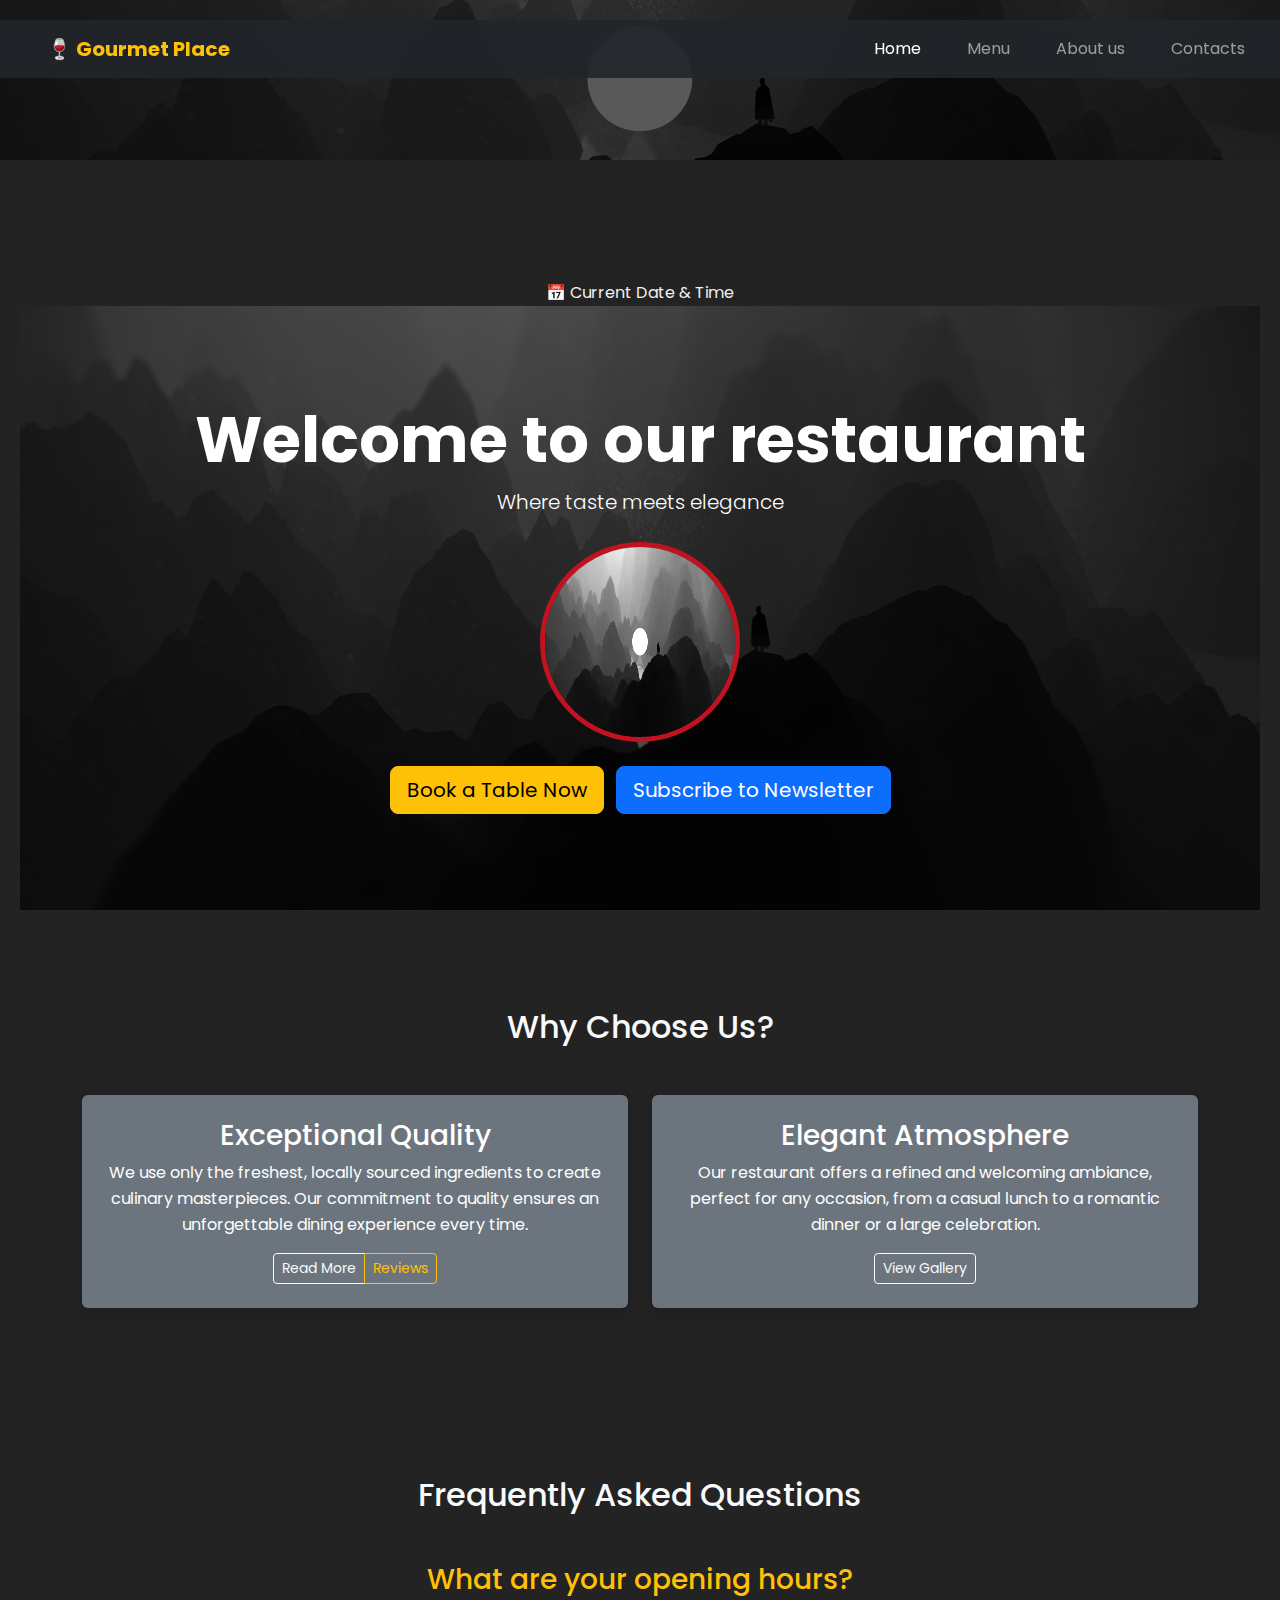
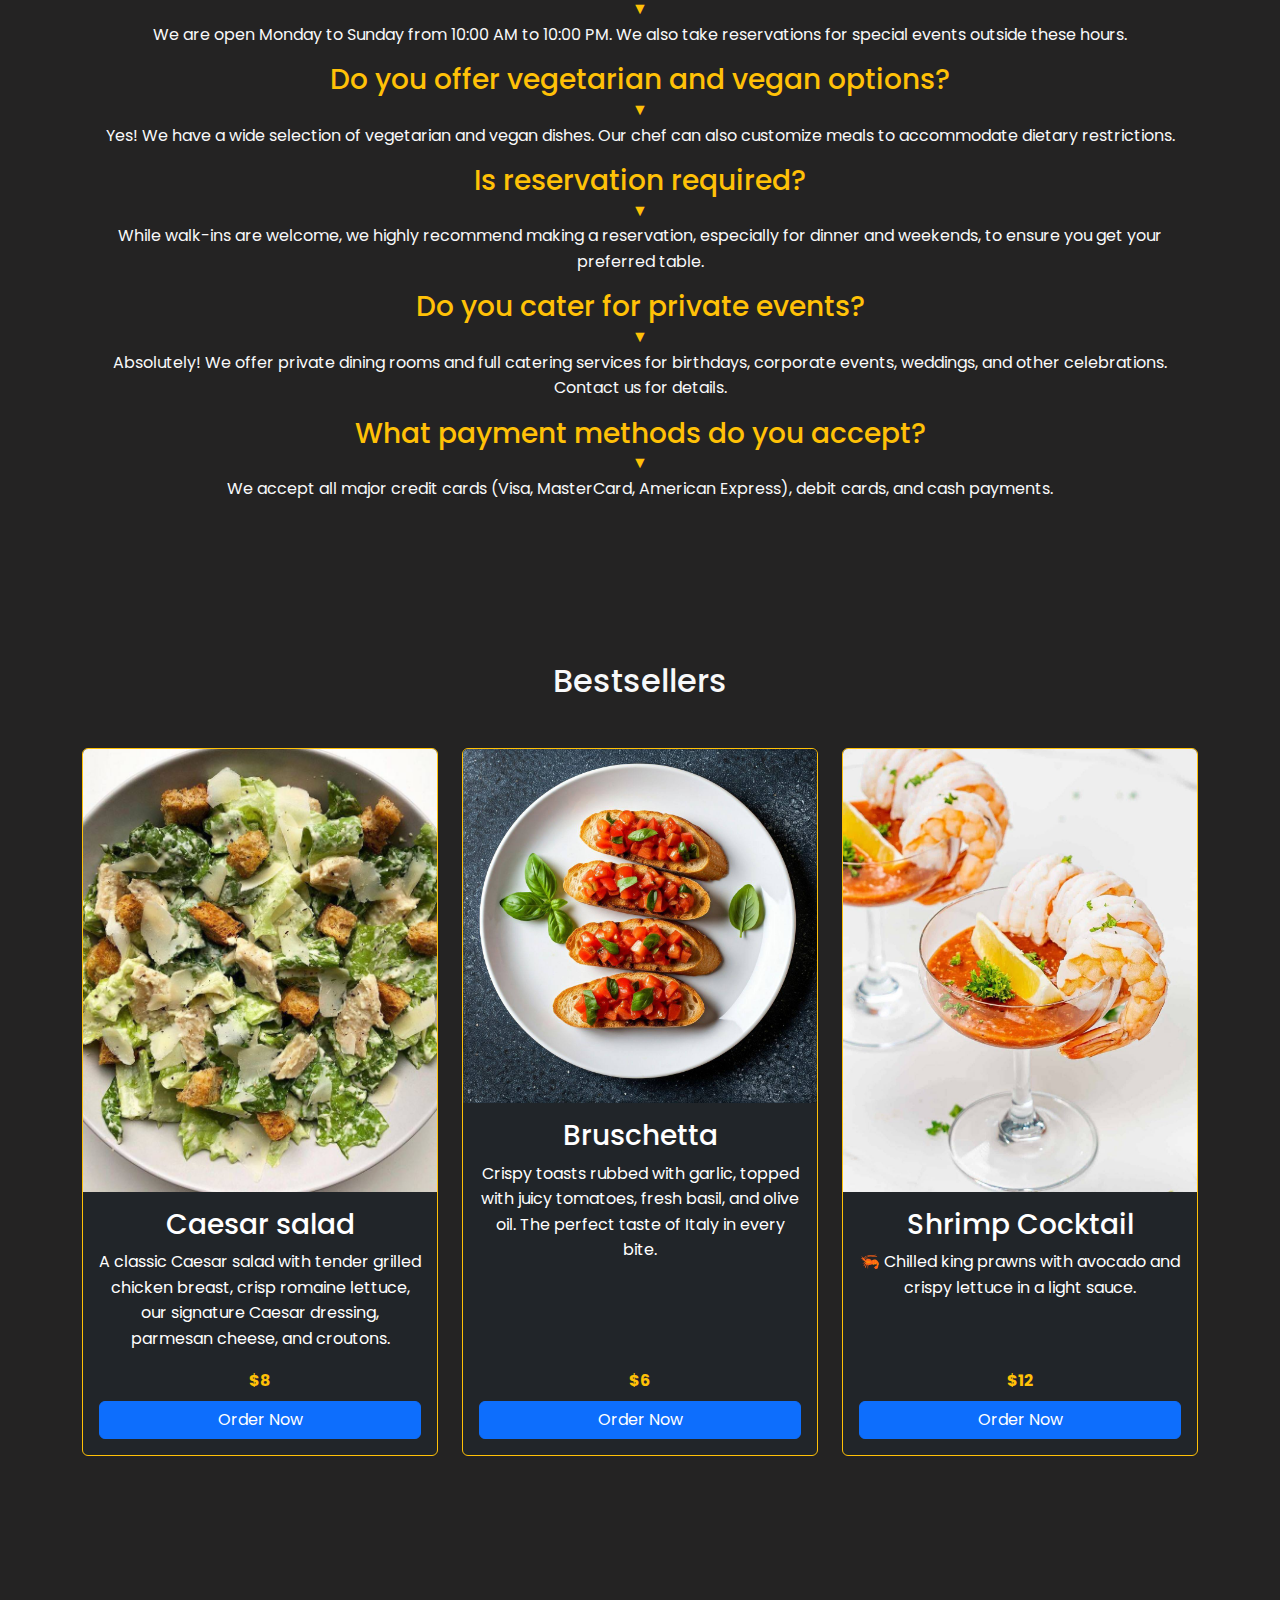
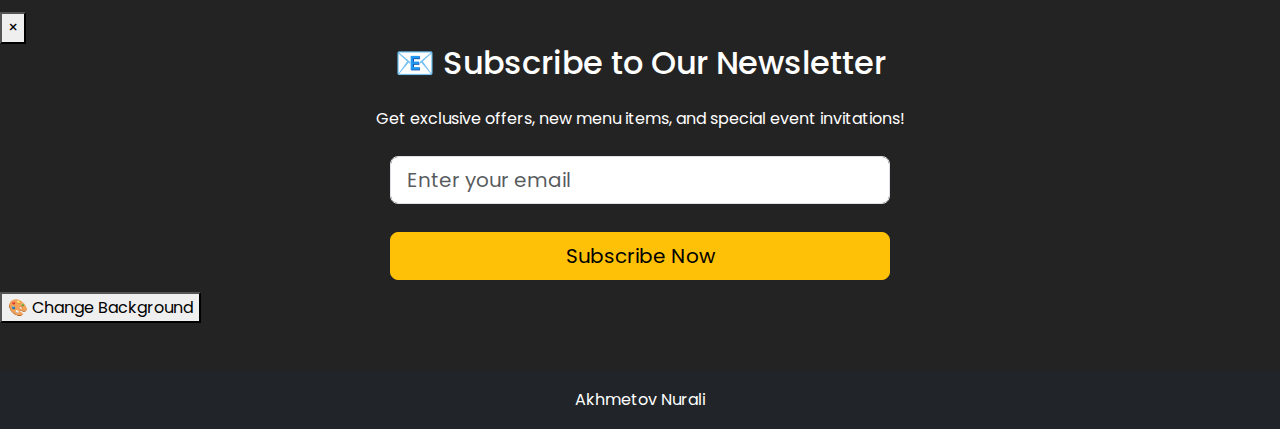
<file: index.html>
<!DOCTYPE html>
<html lang="ru">
<head>
    <meta charset="UTF-8">
    <meta name="viewport" content="width=device-width, initial-scale=1.0">
    <title>Gourmet Place - Главная</title>
    <link href="https://cdn.jsdelivr.net/npm/bootstrap@5.3.3/dist/css/bootstrap.min.css" rel="stylesheet" integrity="sha384-QWTKZyjpPEjISv5WaRU9OFeRpok6YctnYmDr5pNlyT2bRjXh0JMhjY6hW+ALEwIH" crossorigin="anonymous">
    <link rel="stylesheet" href="style.css">
</head>
<body>
    
    <header>
        <nav class="navbar navbar-expand-lg navbar-dark bg-dark fixed-top" aria-label="Main navigation" style="--bs-bg-opacity: .9;">
            <div class="container-fluid">
                <a class="navbar-brand text-warning fw-bold" href="index.html">🍷 Gourmet Place</a>
                <button class="navbar-toggler" type="button" data-bs-toggle="collapse" data-bs-target="#navbarNav" aria-controls="navbarNav" aria-expanded="false" aria-label="Toggle navigation">
                    <span class="navbar-toggler-icon"></span>
                </button>
                <div class="collapse navbar-collapse" id="navbarNav">
                    <ul class="navbar-nav ms-auto">
                        <li class="nav-item">
                            <a class="nav-link active" aria-current="page" href="index.html">Home</a>
                        </li>
                        <li class="nav-item">
                            <a class="nav-link" href="menu.html">Menu</a>
                        </li>
                        <li class="nav-item">
                            <a class="nav-link" href="about.html">About us</a>
                        </li>
                        <li class="nav-item">
                            <a class="nav-link" href="contact.html">Contacts</a>
                        </li>
                    </ul>
                </div>
            </div>
        </nav>
    </header>

    <main class="mt-5 pt-4"> 
        <!-- TASK 5: Current Date and Time Display -->
        <div class="container mt-5">
            <div class="datetime-display">
                <div>📅 Current Date & Time</div>
                <div id="currentDateTime"></div>
            </div>
        </div>

        <section class="intro text-center py-5" style="background: linear-gradient(rgba(0,0,0,0.65), rgba(0,0,0,0.65)), url('images/restaurant.jpg') no-repeat center/cover; color: white;">
            <div class="container my-5">
                <h2 class="display-3 fw-bold">Welcome to our restaurant</h2>
                <p class="lead highlighted-text">Where taste meets elegance</p>
                <img src="images/restaurant.jpg" alt="Интерьер ресторана" class="circle-img my-4">
                
                <a href="contact.html" class="btn btn-warning btn-lg me-2">Book a Table Now</a>
                <button id="subscribeBtn" class="btn btn-primary btn-lg">Subscribe to Newsletter</button>
            </div>
        </section>

        <section class="container my-5 py-5">
            <h2 class="text-center mb-5 text-light">Why Choose Us?</h2>
            <div class="row">
                <div class="col-12 col-lg-6 mb-4">
                    <div class="p-4 rounded shadow bg-secondary text-white">
                        <h3>Exceptional Quality</h3>
                        <p>We use only the freshest, locally sourced ingredients to create culinary masterpieces. Our commitment to quality ensures an unforgettable dining experience every time.</p>
                        <div class="btn-group" role="group" aria-label="Quality actions">
                            <button type="button" class="btn btn-outline-light btn-sm">Read More</button>
                            <button type="button" class="btn btn-outline-warning btn-sm">Reviews</button>
                        </div>
                    </div>
                </div>
                <div class="col-12 col-lg-6 mb-4">
                    <div class="p-4 rounded shadow bg-secondary text-white">
                        <h3>Elegant Atmosphere</h3>
                        <p>Our restaurant offers a refined and welcoming ambiance, perfect for any occasion, from a casual lunch to a romantic dinner or a large celebration.</p>
                        <button class="btn btn-outline-light btn-sm">View Gallery</button>
                    </div>
                </div>
            </div>
        </section>

        <!-- TASK 2: Accordion FAQ Section -->
        <section class="container my-5 py-5">
            <h2 class="text-center mb-5 text-light">Frequently Asked Questions</h2>
            
            <div class="accordion-item-custom">
                <div class="accordion-header-custom">
                    <h3 class="text-warning mb-0">What are your opening hours?</h3>
                    <span class="accordion-icon text-warning">▼</span>
                </div>
                <div class="accordion-content-custom">
                    <p class="text-light">We are open Monday to Sunday from 10:00 AM to 10:00 PM. We also take reservations for special events outside these hours.</p>
                </div>
            </div>

            <div class="accordion-item-custom">
                <div class="accordion-header-custom">
                    <h3 class="text-warning mb-0">Do you offer vegetarian and vegan options?</h3>
                    <span class="accordion-icon text-warning">▼</span>
                </div>
                <div class="accordion-content-custom">
                    <p class="text-light">Yes! We have a wide selection of vegetarian and vegan dishes. Our chef can also customize meals to accommodate dietary restrictions.</p>
                </div>
            </div>

            <div class="accordion-item-custom">
                <div class="accordion-header-custom">
                    <h3 class="text-warning mb-0">Is reservation required?</h3>
                    <span class="accordion-icon text-warning">▼</span>
                </div>
                <div class="accordion-content-custom">
                    <p class="text-light">While walk-ins are welcome, we highly recommend making a reservation, especially for dinner and weekends, to ensure you get your preferred table.</p>
                </div>
            </div>

            <div class="accordion-item-custom">
                <div class="accordion-header-custom">
                    <h3 class="text-warning mb-0">Do you cater for private events?</h3>
                    <span class="accordion-icon text-warning">▼</span>
                </div>
                <div class="accordion-content-custom">
                    <p class="text-light">Absolutely! We offer private dining rooms and full catering services for birthdays, corporate events, weddings, and other celebrations. Contact us for details.</p>
                </div>
            </div>

            <div class="accordion-item-custom">
                <div class="accordion-header-custom">
                    <h3 class="text-warning mb-0">What payment methods do you accept?</h3>
                    <span class="accordion-icon text-warning">▼</span>
                </div>
                <div class="accordion-content-custom">
                    <p class="text-light">We accept all major credit cards (Visa, MasterCard, American Express), debit cards, and cash payments.</p>
                </div>
            </div>
        </section>

        <section class="container my-5 py-5">
            <h2 class="text-center mb-5 text-light">Bestsellers</h2>
            
            <div class="row row-cols-1 row-cols-md-2 row-cols-lg-3 g-4">
                <div class="col">
                    <div class="card h-100 bg-dark text-white border-warning">
                        <img src="images/caesar-salad.jpg" class="card-img-top" alt="Салат Цезарь">
                        <div class="card-body d-flex flex-column">
                            <h3 class="card-title">Caesar salad</h3>
                            <p class="card-text">A classic Caesar salad with tender grilled chicken breast, crisp romaine lettuce, our signature Caesar dressing, parmesan cheese, and croutons.</p>
                            <span class="text-warning fw-bold mt-auto">$8</span>
                            <a href="#" class="btn btn-primary mt-2">Order Now</a>
                        </div>
                    </div>
                </div>
                <div class="col">
                    <div class="card h-100 bg-dark text-white border-warning">
                        <img src="images/bruschetta.jpg" class="card-img-top" alt="Брускетта">
                        <div class="card-body d-flex flex-column">
                            <h3 class="card-title">Bruschetta</h3>
                            <p class="card-text">Crispy toasts rubbed with garlic, topped with juicy tomatoes, fresh basil, and olive oil. The perfect taste of Italy in every bite.</p>
                            <span class="text-warning fw-bold mt-auto">$6</span>
                            <a href="#" class="btn btn-primary mt-2">Order Now</a>
                        </div>
                    </div>
                </div>
                <div class="col">
                    <div class="card h-100 bg-dark text-white border-warning">
                        <img src="images/shrimp-cocktail.jpg" class="card-img-top" alt="Shrimp Cocktail">
                        <div class="card-body d-flex flex-column">
                            <h3 class="card-title">Shrimp Cocktail</h3>
                            <p class="card-text">🦐 Chilled king prawns with avocado and crispy lettuce in a light sauce.</p>
                            <span class="text-warning fw-bold mt-auto">$12</span>
                            <a href="#" class="btn btn-primary mt-2">Order Now</a>
                        </div>
                    </div>
                </div>
            </div>
        </section>

    </main>

    <!-- TASK 3: Popup Subscription Form -->
    <div id="popupOverlay" class="popup-overlay">
        <div id="popupForm" class="popup-form">
            <button id="closePopup" class="popup-close">&times;</button>
            <h2 class="text-white text-center mb-4">📧 Subscribe to Our Newsletter</h2>
            <p class="text-white text-center mb-4">Get exclusive offers, new menu items, and special event invitations!</p>
            <form id="subscriptionForm">
                <div class="mb-3">
                    <input type="email" class="form-control form-control-lg" id="popupEmail" placeholder="Enter your email" required>
                </div>
                <button type="submit" class="btn btn-warning btn-lg w-100">Subscribe Now</button>
            </form>
        </div>
    </div>

    <!-- TASK 4: Background Color Changer Button -->
    <div class="feature-buttons">
        <button id="bgChangeBtn" class="feature-btn btn-warning">
            🎨 Change Background
        </button>
    </div>
    
    <script src="https://cdn.jsdelivr.net/npm/bootstrap@5.3.3/dist/js/bootstrap.bundle.min.js" integrity="sha384-YvpcrYf0tY3lHB60NNkmXc5s9fDVZLESaAA55NDzOxhy9GkcIdslK1eN7N6jIeHz" crossorigin="anonymous"></script>
    <script src="script.js"></script>

   <footer class="bg-dark text-white text-center p-3 mt-5">
        <p class="mb-0">Akhmetov Nurali</p>
    </footer>
</body>
</html>
</file>
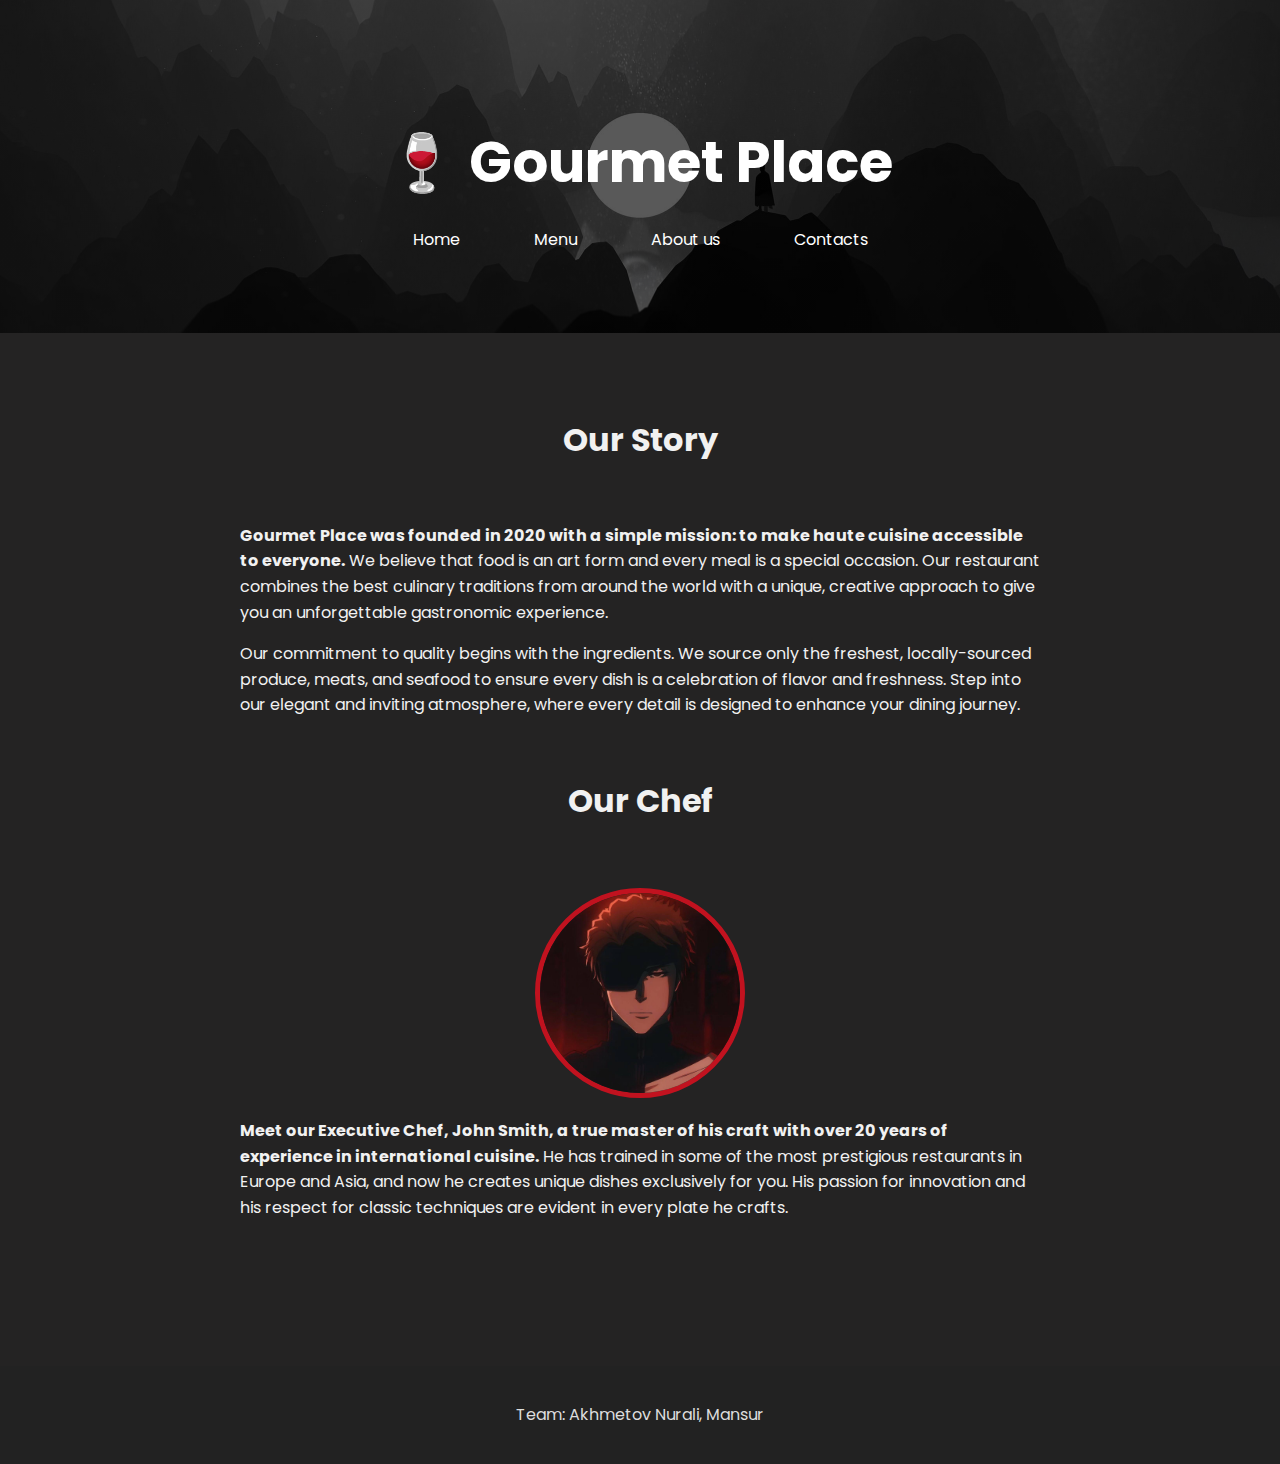
<file: about.html>
<!DOCTYPE html>
<html lang="en">
<head>
    <meta charset="UTF-8">
    <meta name="viewport" content="width=device-width, initial-scale=1.0">
    <title>Gourmet Place - About Us</title>
    <link rel="stylesheet" href="style.css">
</head>
<body>
    <header>
        <h1 id="main-banner">🍷 Gourmet Place</h1>
        <nav>
            <a href="index.html">Home</a>
            <a href="menu.html">Menu</a>
            <a href="about.html">About us</a>
            <a href="contact.html">Contacts</a>
        </nav>
    </header>

    <main>
        <h1>Our Story</h1>
        <section class="about-section">
            <p><strong>Gourmet Place was founded in 2020 with a simple mission: to make haute cuisine accessible to everyone.</strong> We believe that food is an art form and every meal is a special occasion. Our restaurant combines the best culinary traditions from around the world with a unique, creative approach to give you an unforgettable gastronomic experience.</p>
            <p>Our commitment to quality begins with the ingredients. We source only the freshest, locally-sourced produce, meats, and seafood to ensure every dish is a celebration of flavor and freshness. Step into our elegant and inviting atmosphere, where every detail is designed to enhance your dining journey.</p>
        </section>

        <h1>Our Chef</h1>
        <section class="about-section">
            <img src="images/chef.jpg" alt="Chef John Smith" class="circle-img">
            <p><strong>Meet our Executive Chef, John Smith, a true master of his craft with over 20 years of experience in international cuisine.</strong> He has trained in some of the most prestigious restaurants in Europe and Asia, and now he creates unique dishes exclusively for you. His passion for innovation and his respect for classic techniques are evident in every plate he crafts.</p>
        </section>
    </main>

    <footer>
        <p>Team: Akhmetov Nurali, Mansur</p>
    </footer>
</body>
</html>
</file>
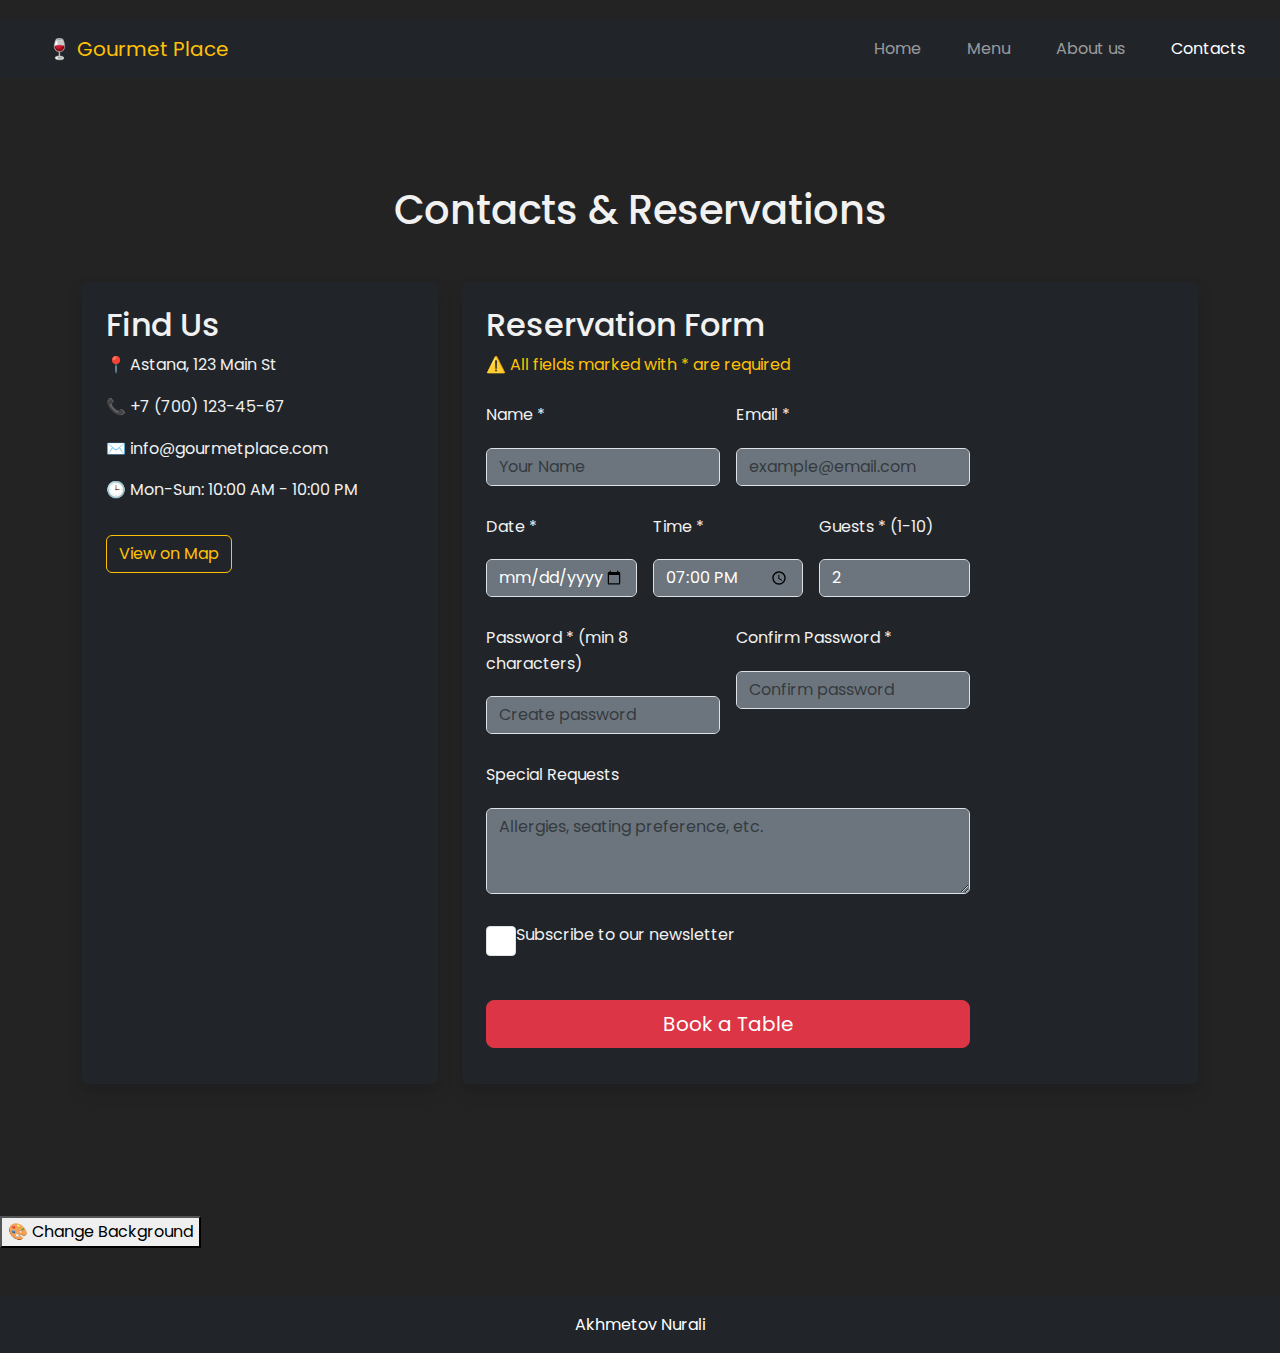
<file: contact.html>
<!DOCTYPE html>
<html lang="en">
<head>
    <meta charset="UTF-8">
    <meta name="viewport" content="width=device-width, initial-scale=1.0">
    <title>Gourmet Place - Contacts</title>
    <link href="https://cdn.jsdelivr.net/npm/bootstrap@5.3.3/dist/css/bootstrap.min.css" rel="stylesheet" integrity="sha384-QWTKZyjpPEjISv5WaRU9OFeRpok6YctnYmDr5pNlyT2bRjXh0JMhjY6hW+ALEwIH" crossorigin="anonymous">
    <link rel="stylesheet" href="style.css">
</head>
<body>
    <nav class="navbar navbar-expand-lg navbar-dark bg-dark sticky-top">
        <div class="container-fluid">
            <a class="navbar-brand text-warning" href="index.html">🍷 Gourmet Place</a>
            <button class="navbar-toggler" type="button" data-bs-toggle="collapse" data-bs-target="#navbarNav" aria-controls="navbarNav" aria-expanded="false" aria-label="Toggle navigation">
                <span class="navbar-toggler-icon"></span>
            </button>
            <div class="collapse navbar-collapse" id="navbarNav">
                <ul class="navbar-nav ms-auto">
                    <li class="nav-item"><a class="nav-link" href="index.html">Home</a></li>
                    <li class="nav-item"><a class="nav-link" href="menu.html">Menu</a></li>
                    <li class="nav-item"><a class="nav-link" href="about.html">About us</a></li>
                    <li class="nav-item"><a class="nav-link active" aria-current="page" href="contact.html">Contacts</a></li>
                </ul>
            </div>
        </div>
    </nav>

    <main class="container my-5">
        <h1 class="text-center mb-5">Contacts & Reservations</h1>

        <div class="row">
            <div class="col-lg-4 mb-4">
                <div class="p-4 bg-dark rounded shadow h-100 text-start">
                    <h2>Find Us</h2>
                    <p>📍 Astana, 123 Main St</p>
                    <p>📞 +7 (700) 123-45-67</p>
                    <p>✉️ info@gourmetplace.com</p>
                    <p>🕒 Mon-Sun: 10:00 AM - 10:00 PM</p>
                    <a href="https://2gis.kz/" class="btn btn-outline-warning mt-3" target="_blank">View on Map</a>
                </div>
            </div>

            <div class="col-lg-8 mb-4">
                <div class="p-4 bg-dark rounded shadow h-100 text-start">
                    <h2>Reservation Form</h2>
                    <p class="text-warning mb-4">⚠️ All fields marked with * are required</p>
                    
                    <form id="reservationForm" class="row g-3" novalidate>
                        <div class="col-md-6">
                            <label for="inputName" class="form-label">Name *</label>
                            <input type="text" class="form-control bg-secondary text-white" id="inputName" placeholder="Your Name" required>
                        </div>
                        
                        <div class="col-md-6">
                            <label for="inputEmail" class="form-label">Email *</label>
                            <input type="email" class="form-control bg-secondary text-white" id="inputEmail" placeholder="example@email.com" required>
                        </div>

                        <div class="col-md-4">
                            <label for="inputDate" class="form-label">Date *</label>
                            <input type="date" class="form-control bg-secondary text-white" id="inputDate" required>
                        </div>
                        
                        <div class="col-md-4">
                            <label for="inputTime" class="form-label">Time *</label>
                            <input type="time" class="form-control bg-secondary text-white" id="inputTime" value="19:00" required>
                        </div>
                        
                        <div class="col-md-4">
                            <label for="inputGuests" class="form-label">Guests * (1-10)</label>
                            <input type="number" class="form-control bg-secondary text-white" id="inputGuests" min="1" max="10" value="2" required>
                        </div>

                        <div class="col-md-6">
                            <label for="inputPassword" class="form-label">Password * (min 8 characters)</label>
                            <input type="password" class="form-control bg-secondary text-white" id="inputPassword" placeholder="Create password" required>
                        </div>

                        <div class="col-md-6">
                            <label for="inputPasswordConfirm" class="form-label">Confirm Password *</label>
                            <input type="password" class="form-control bg-secondary text-white" id="inputPasswordConfirm" placeholder="Confirm password" required>
                        </div>

                        <div class="col-12">
                            <label for="specialRequests" class="form-label">Special Requests</label>
                            <textarea class="form-control bg-secondary text-white" id="specialRequests" rows="3" placeholder="Allergies, seating preference, etc."></textarea>
                        </div>

                        <div class="col-12">
                            <div class="form-check">
                                <input class="form-check-input" type="checkbox" id="newsletterCheck">
                                <label class="form-check-label" for="newsletterCheck">
                                    Subscribe to our newsletter
                                </label>
                            </div>
                        </div>
                        
                        <div class="col-12 text-center">
                            <button type="submit" class="btn btn-danger btn-lg mt-3">Book a Table</button>
                        </div>
                    </form>
                </div>
            </div>
        </div>
    </main>
    <div class="feature-buttons">
        <button id="bgChangeBtn" class="feature-btn btn-warning">
            🎨 Change Background
        </button>
    </div>
    <footer class="bg-dark text-white text-center p-3 mt-5">
        <p class="mb-0">Akhmetov Nurali</p>
    </footer>
    
    <script src="https://cdn.jsdelivr.net/npm/bootstrap@5.3.3/dist/js/bootstrap.bundle.min.js" integrity="sha384-YvpcrYf0tY3lHB60NNkmXc5s9fDVZLESaAA55NDzOxhy9GkcIdslK1eN7N6jIeHz" crossorigin="anonymous"></script>
    <script src="script.js"></script>
</body>
</html>
</file>
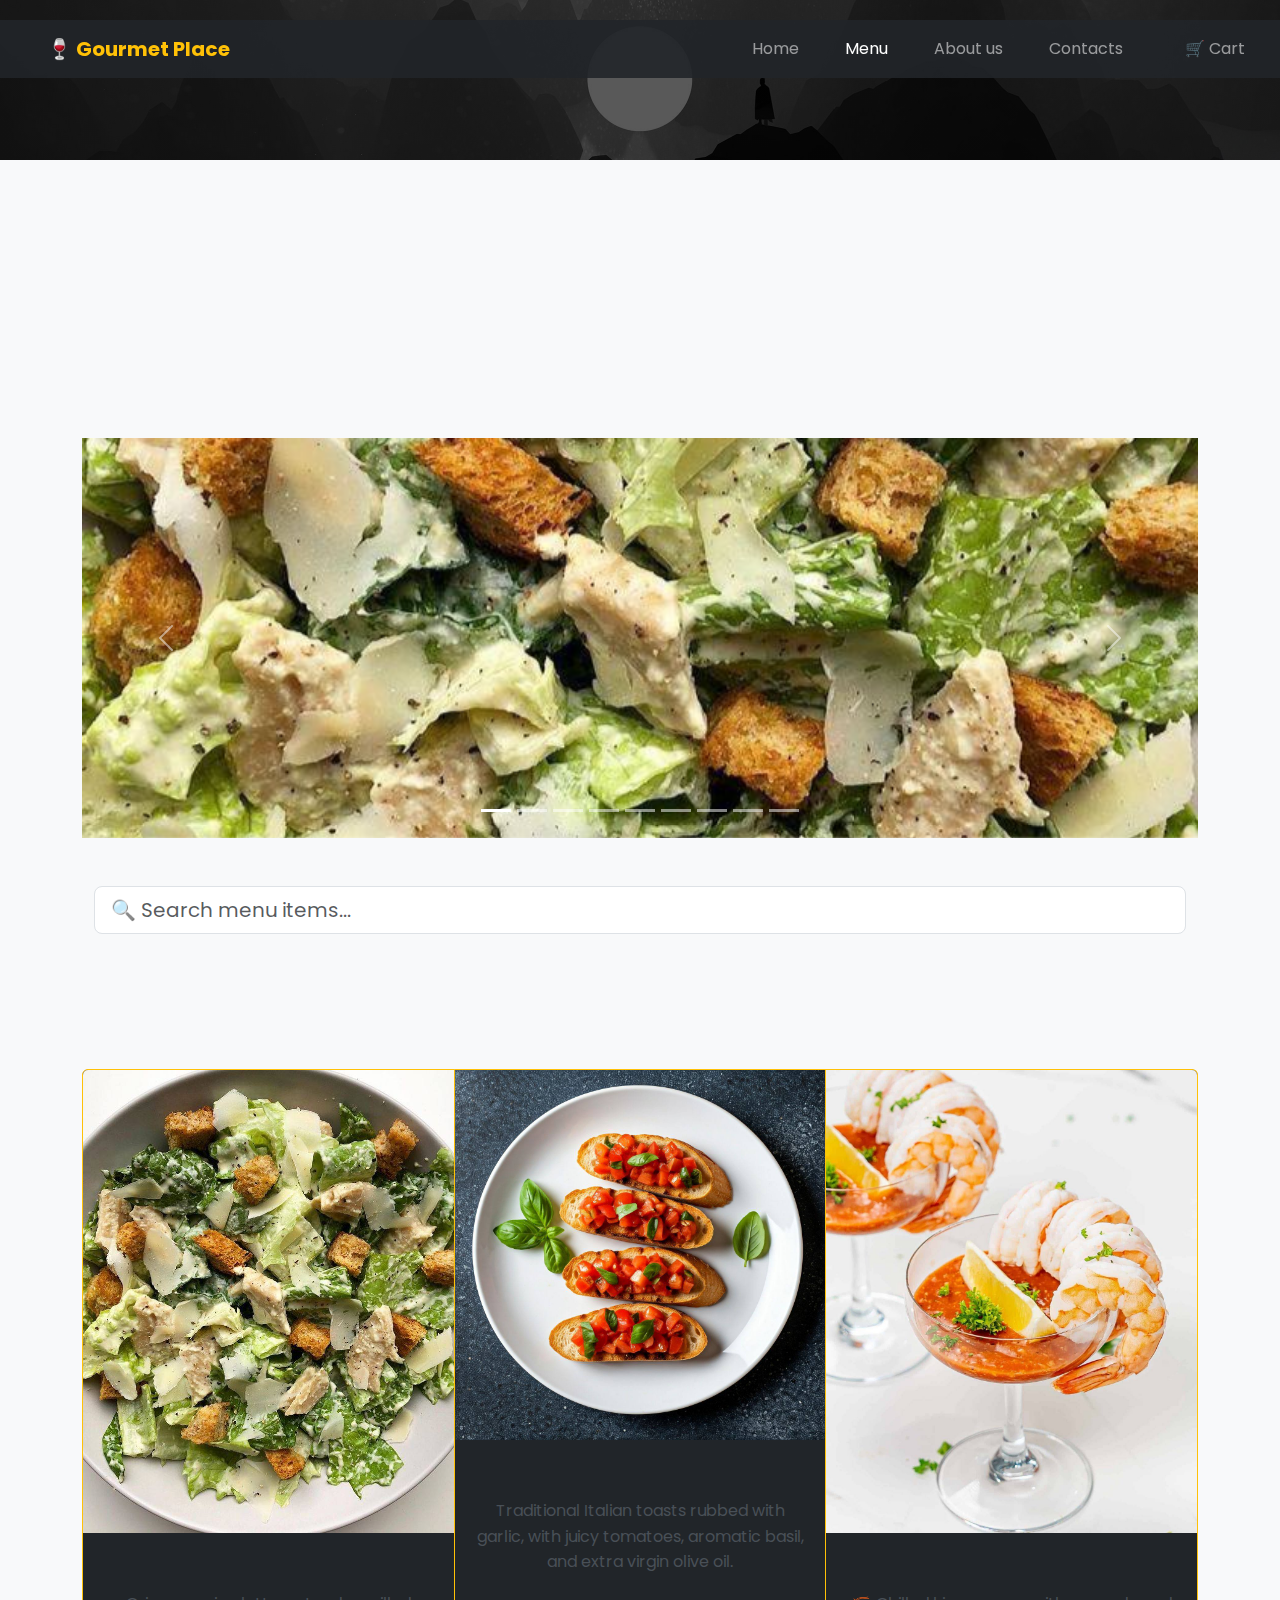
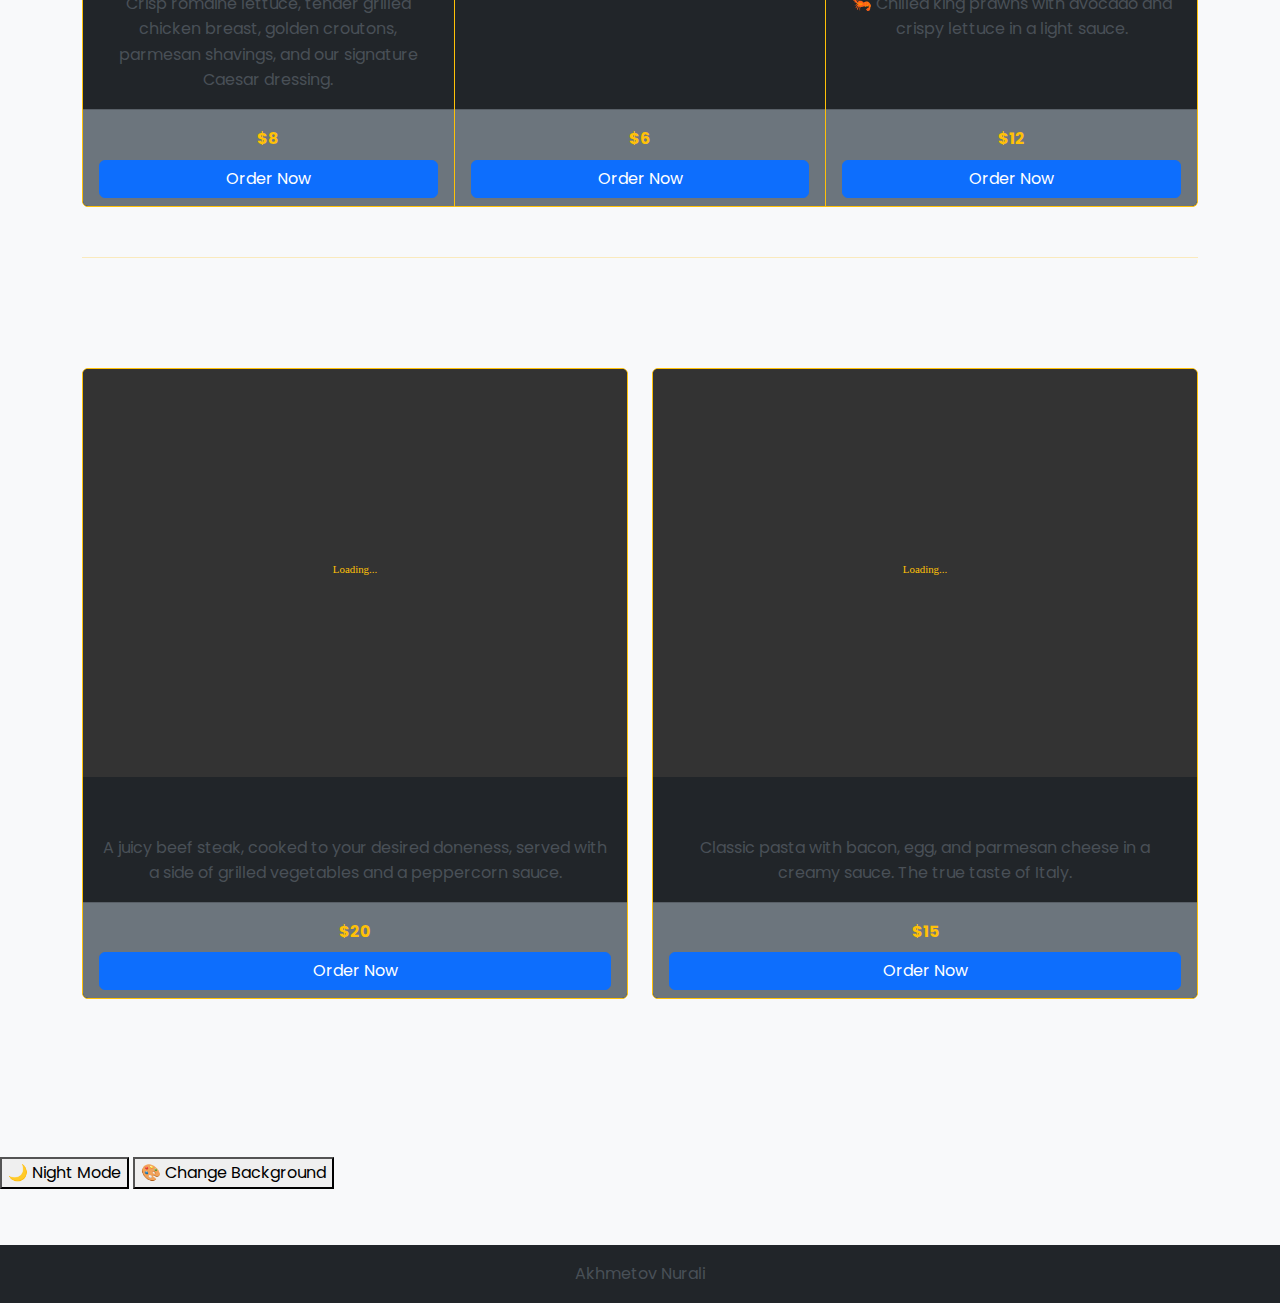
<file: menu.html>
<!DOCTYPE html>
<html lang="en">
<head>
    <meta charset="UTF-8">
    <meta name="viewport" content="width=device-width, initial-scale=1.0">
    <title>Gourmet Place - Menu</title>
    <link href="https://cdn.jsdelivr.net/npm/bootstrap@5.3.3/dist/css/bootstrap.min.css" rel="stylesheet" integrity="sha384-QWTKZyjpPEjISv5WaRU9OFeRpok6YctnYmDr5pNlyT2bRjXh0JMhjY6hW+ALEwIH" crossorigin="anonymous">
    <link rel="stylesheet" href="style.css">
</head>
<body>
    
    <header>
        <nav class="navbar navbar-expand-lg navbar-dark bg-dark fixed-top" style="--bs-bg-opacity: .9;">
            <div class="container-fluid">
                <a class="navbar-brand text-warning fw-bold" href="index.html">🍷 Gourmet Place</a>
                <button class="navbar-toggler" type="button" data-bs-toggle="collapse" data-bs-target="#navbarNav" aria-controls="navbarNav" aria-expanded="false" aria-label="Toggle navigation">
                    <span class="navbar-toggler-icon"></span>
                </button>
                <div class="collapse navbar-collapse" id="navbarNav">
                    <ul class="navbar-nav ms-auto">
                        <li class="nav-item">
                            <a class="nav-link" href="index.html">Home</a>
                        </li>
                        <li class="nav-item">
                            <a class="nav-link active" aria-current="page" href="menu.html">Menu</a>
                        </li>
                        <li class="nav-item">
                            <a class="nav-link" href="about.html">About us</a>
                        </li>
                        <li class="nav-item">
                            <a class="nav-link" href="contact.html">Contacts</a>
                        </li>
                    </ul>
                </div>
            </div>
        </nav>
    </header>

    <main class="mt-5 pt-4 container text-center">
        <h1 class="my-5 text-light">Our Menu</h1>

        <section class="mb-5">
            <h2 class="text-light mb-4">Our Culinary Art Gallery</h2>
            <div id="carouselExampleIndicators" class="carousel slide" data-bs-ride="carousel">
                <div class="carousel-indicators">
                    <button type="button" data-bs-target="#carouselExampleIndicators" data-bs-slide-to="0" class="active" aria-current="true" aria-label="Slide 1"></button>
                    <button type="button" data-bs-target="#carouselExampleIndicators" data-bs-slide-to="1" aria-label="Slide 2"></button>
                    <button type="button" data-bs-target="#carouselExampleIndicators" data-bs-slide-to="2" aria-label="Slide 3"></button>
                    <button type="button" data-bs-target="#carouselExampleIndicators" data-bs-slide-to="3" aria-label="Slide 4"></button>
                    <button type="button" data-bs-target="#carouselExampleIndicators" data-bs-slide-to="4" aria-label="Slide 5"></button>
                    <button type="button" data-bs-target="#carouselExampleIndicators" data-bs-slide-to="5" aria-label="Slide 6"></button>
                    <button type="button" data-bs-target="#carouselExampleIndicators" data-bs-slide-to="6" aria-label="Slide 7"></button>
                    <button type="button" data-bs-target="#carouselExampleIndicators" data-bs-slide-to="7" aria-label="Slide 8"></button>
                    <button type="button" data-bs-target="#carouselExampleIndicators" data-bs-slide-to="8" aria-label="Slide 9"></button>
                </div>
                <div class="carousel-inner" style="max-height: 550px;">
                    <div class="carousel-item active">
                        <img src="images/caesar-salad.jpg" class="d-block w-100" alt="Caesar Salad" style="object-fit: cover; height: 400px;">
                    </div>
                    <div class="carousel-item">
                        <img src="images/bruschetta.jpg" class="d-block w-100" alt="Bruschetta" style="object-fit: cover; height: 500px;">
                    </div>
                    <div class="carousel-item">
                        <img src="images/shrimp-cocktail.jpg" class="d-block w-100" alt="Shrimp Cocktail" style="object-fit: cover; height: 550px;">
                    </div>
                    <div class="carousel-item">
                        <img src="images/grilled-steak.jpg" class="d-block w-100" alt="Grilled Steak" style="object-fit: cover; height: 500px;">
                    </div>
                    <div class="carousel-item">
                        <img src="images/pasta-carbonara.jpg" class="d-block w-100" alt="Pasta Carbonara" style="object-fit: cover; height: 500px;">
                    </div>
                    <div class="carousel-item">
                        <img src="images/cheesecake.jpg" class="d-block w-100" alt="Cheesecake" style="object-fit: cover; height: 500px;">
                    </div>
                    <div class="carousel-item">
                        <img src="images/tiramisu.jpg" class="d-block w-100" alt="Tiramisu" style="object-fit: cover; height: 500px;">
                    </div>
                    <div class="carousel-item">
                        <img src="images/red-wine.jpg" class="d-block w-100" alt="Red Wine" style="object-fit: cover; height: 500px;">
                    </div>
                    <div class="carousel-item">
                        <img src="images/steamed-salmon.jpg" class="d-block w-100" alt="Steamed Salmon" style="object-fit: cover; height: 500px;">
                    </div>
                </div>
                <button class="carousel-control-prev" type="button" data-bs-target="#carouselExampleIndicators" data-bs-slide="prev">
                    <span class="carousel-control-prev-icon" aria-hidden="true"></span>
                    <span class="visually-hidden">Previous</span>
                </button>
                <button class="carousel-control-next" type="button" data-bs-target="#carouselExampleIndicators" data-bs-slide="next">
                    <span class="carousel-control-next-icon" aria-hidden="true"></span>
                    <span class="visually-hidden">Next</span>
                </button>
            </div>
        </section>


        <section class="menu pt-5">
            <h2 class="text-light mb-4">Appetizers</h2>
            
            <div class="card-group">
                <div class="card bg-dark text-white border-warning">
                    <img src="images/caesar-salad.jpg" class="card-img-top" alt="Caesar Salad">
                    <div class="card-body">
                        <h3 class="card-title">Caesar Salad</h3>
                        <p class="card-text">Crisp romaine lettuce, tender grilled chicken breast, golden croutons, parmesan shavings, and our signature Caesar dressing.</p>
                    </div>
                    <div class="card-footer bg-secondary text-center">
                        <span class="price text-warning fw-bold">$8</span>
                    </div>
                </div>
                <div class="card bg-dark text-white border-warning">
                    <img src="images/bruschetta.jpg" class="card-img-top" alt="Bruschetta">
                    <div class="card-body">
                        <h3 class="card-title">Bruschetta</h3>
                        <p class="card-text">Traditional Italian toasts rubbed with garlic, with juicy tomatoes, aromatic basil, and extra virgin olive oil.</p>
                    </div>
                    <div class="card-footer bg-secondary text-center">
                        <span class="price text-warning fw-bold">$6</span>
                    </div>
                </div>
                <div class="card bg-dark text-white border-warning">
                    <img src="images/shrimp-cocktail.jpg" class="card-img-top" alt="Shrimp Cocktail">
                    <div class="card-body">
                        <h3 class="card-title">Shrimp Cocktail</h3>
                        <p class="card-text">🦐 Chilled king prawns with avocado and crispy lettuce in a light sauce.</p>
                    </div>
                    <div class="card-footer bg-secondary text-center">
                        <span class="price text-warning fw-bold">$12</span>
                    </div>
                </div>
            </div>
        </section>
        
        <hr class="my-5 border-warning">

        <section class="menu pb-5">
            <h2 class="text-light mb-4">Main Courses</h2>
            
            <div class="row row-cols-1 row-cols-md-2 row-cols-lg-2 g-4 justify-content-center">
                
                <div class="col">
                    <div class="card h-100 bg-dark text-white border-warning">
                        <img src="images/grilled-steak.jpg" class="card-img-top" alt="Стейк на гриле">
                        <div class="card-body">
                            <h3 class="card-title">Grilled Steak</h3>
                            <p class="card-text">A juicy beef steak, cooked to your desired doneness, served with a side of grilled vegetables and a peppercorn sauce.</p>
                        </div>
                        <div class="card-footer bg-secondary text-center">
                            <span class="price text-warning fw-bold">$20</span>
                        </div>
                    </div>
                </div>
                
                <div class="col">
                    <div class="card h-100 bg-dark text-white border-warning">
                        <img src="images/pasta-carbonara.jpg" class="card-img-top" alt="Паста Карбонара">
                        <div class="card-body">
                            <h3 class="card-title">Pasta Carbonara</h3>
                            <p class="card-text">Classic pasta with bacon, egg, and parmesan cheese in a creamy sauce. The true taste of Italy.</p>
                        </div>
                        <div class="card-footer bg-secondary text-center">
                            <span class="price text-warning fw-bold">$15</span>
                        </div>
                    </div>
                </div>
            </div>
        </section>
        
    </main>

  <div class="feature-buttons">
        <button id="bgChangeBtn" class="feature-btn btn-warning">
            🎨 Change Background
        </button>
    </div>

    <script src="https://cdn.jsdelivr.net/npm/bootstrap@5.3.3/dist/js/bootstrap.bundle.min.js" integrity="sha384-YvpcrYf0tY3lHB60NNkmXc5s9fDVZLESaAA55NDzOxhy9GkcIdslK1eN7N6jIeHz" crossorigin="anonymous"></script>
    <script src="https://ajax.googleapis.com/ajax/libs/jquery/3.7.1/jquery.min.js"></script> 
    <script src="script.js"></script>

    <footer class="bg-dark text-white text-center p-3 mt-5">
        <p class="mb-0">Akhmetov Nurali</p>
    </footer>
</body>
</html>
</file>
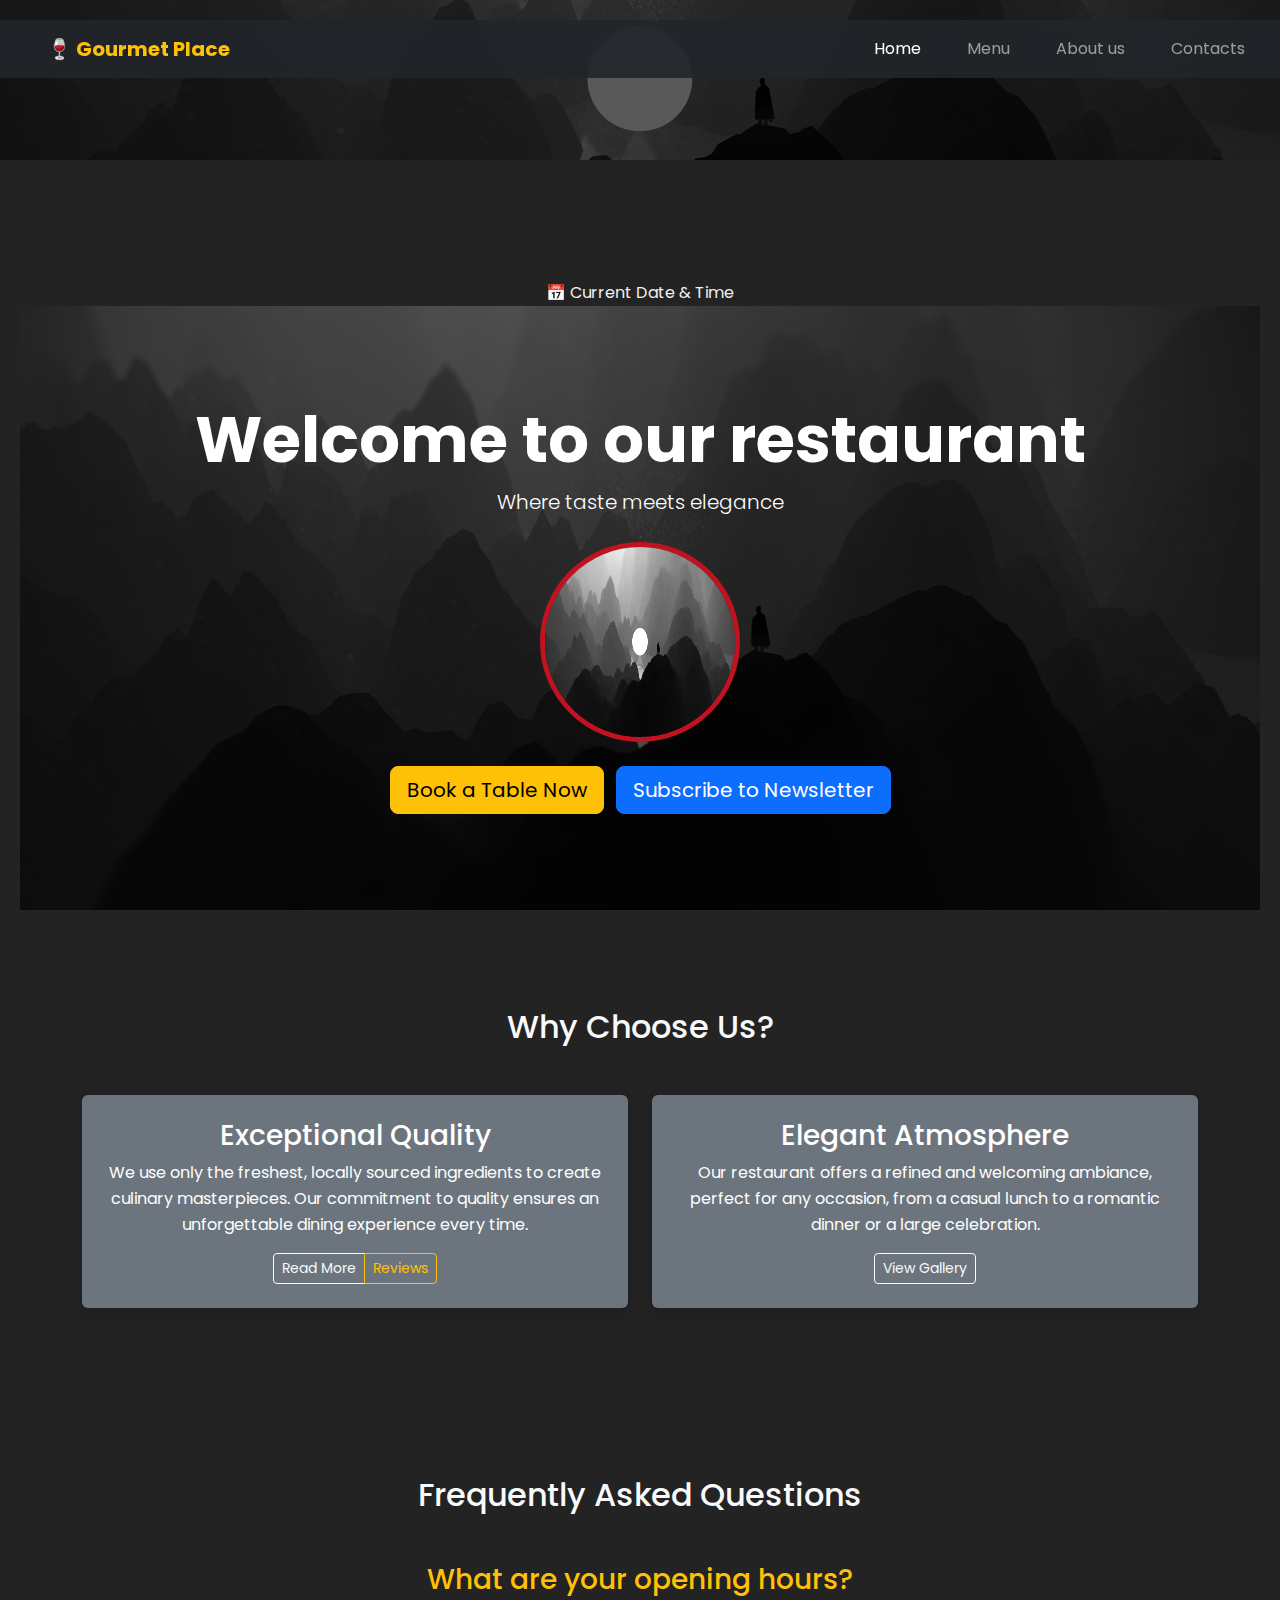
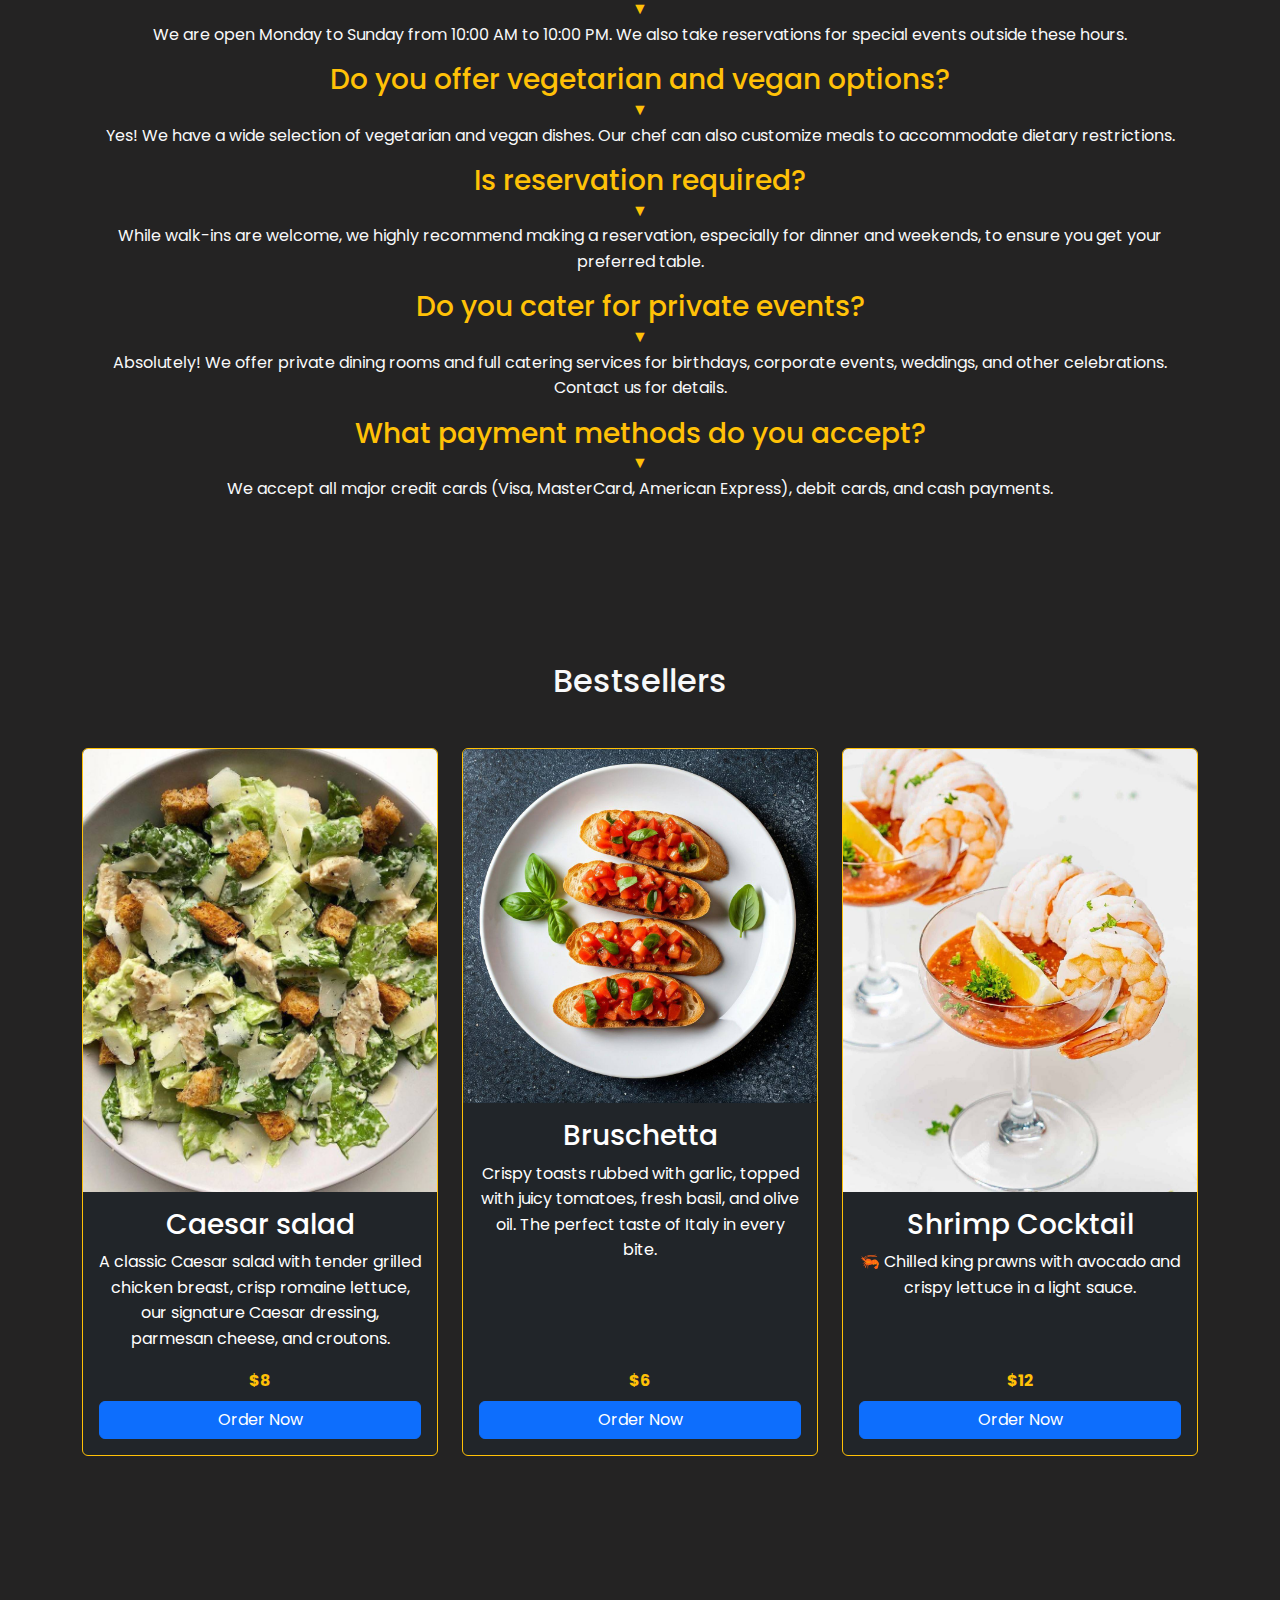
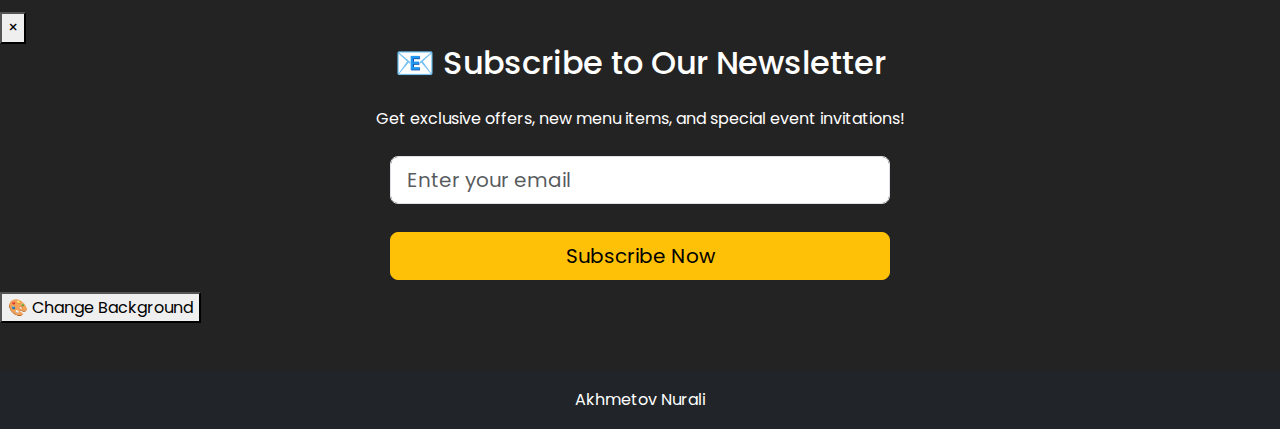
<file: profile.html>
<!DOCTYPE html>
<html lang="en">
<head>
    <meta charset="UTF-8">
    <meta name="viewport" content="width=device-width, initial-scale=1.0">
    <title>Gourmet Place - Profile</title>
    <link href="https://cdn.jsdelivr.net/npm/bootstrap@5.3.3/dist/css/bootstrap.min.css" rel="stylesheet" integrity="sha384-QWTKZyjpPEjISv5WaRU9OFeRpok6YctnYmDr5pNlyT2bRjXh0JMhjY6hW+ALEwIH" crossorigin="anonymous">
    <link rel="stylesheet" href="style.css">
    <script src="https://ajax.googleapis.com/ajax/libs/jquery/3.7.1/jquery.min.js"></script>
</head>
<body>
    
    <header>
        <nav class="navbar navbar-expand-lg navbar-dark bg-dark fixed-top" style="--bs-bg-opacity: .9;">
            <div class="container-fluid">
                <a class="navbar-brand text-warning fw-bold" href="index.html">🍷 Gourmet Place</a>
                <button class="navbar-toggler" type="button" data-bs-toggle="collapse" data-bs-target="#navbarNav" aria-controls="navbarNav" aria-expanded="false" aria-label="Toggle navigation">
                    <span class="navbar-toggler-icon"></span>
                </button>
                <div class="collapse navbar-collapse" id="navbarNav">
                    <ul class="navbar-nav ms-auto">
                        <li class="nav-item"><a class="nav-link" href="index.html">Home</a></li>
                        <li class="nav-item"><a class="nav-link" href="menu.html">Menu</a></li>
                        <li class="nav-item"><a class="nav-link" href="about.html">About us</a></li>
                        <li class="nav-item"><a class="nav-link" href="contact.html">Contacts</a></li>
                    </ul>
                </div>
            </div>
        </nav>
    </header>

    <main class="container my-5 pt-5">
        <h1 class="text-center mb-5 text-light">My Profile</h1>

        <div class="row">
            <div class="col-lg-4 mb-4">
                <div class="card bg-dark text-white border-warning">
                    <div class="card-body text-center">
                        <div class="profile-avatar mb-3">
                            <div class="avatar-circle">👤</div>
                        </div>
                        <h3 class="text-warning" id="profileName">Loading...</h3>
                        <p class="text-muted" id="profileEmail">Loading...</p>
                        <p class="text-muted" id="profilePhone">Loading...</p>
                        <hr class="border-warning">
                        <div class="profile-stats">
                            <div class="stat-item">
                                <h4 class="text-warning" id="totalOrders">0</h4>
                                <p class="text-muted">Orders</p>
                            </div>
                            <div class="stat-item">
                                <h4 class="text-warning" id="totalRatings">0</h4>
                                <p class="text-muted">Ratings Given</p>
                            </div>
                        </div>
                    </div>
                </div>
            </div>

            <div class="col-lg-8 mb-4">
                <div class="card bg-dark text-white border-warning mb-4">
                    <div class="card-header bg-secondary">
                        <h3 class="text-warning mb-0">Recent Searches</h3>
                    </div>
                    <div class="card-body">
                        <div id="recentSearches">
                            <p class="text-muted">No recent searches</p>
                        </div>
                    </div>
                </div>

                <div class="card bg-dark text-white border-warning mb-4">
                    <div class="card-header bg-secondary">
                        <h3 class="text-warning mb-0">Your Ratings</h3>
                    </div>
                    <div class="card-body">
                        <div id="userRatings">
                            <p class="text-muted">No ratings yet</p>
                        </div>
                    </div>
                </div>

                <div class="card bg-dark text-white border-warning">
                    <div class="card-header bg-secondary">
                        <h3 class="text-warning mb-0">Account Settings</h3>
                    </div>
                    <div class="card-body">
                        <button class="btn btn-warning mb-2 w-100" id="changePasswordBtn">Change Password</button>
                        <button class="btn btn-outline-danger w-100" id="deleteAccountBtn">Delete Account</button>
                    </div>
                </div>
            </div>
        </div>
    </main>

    <div class="feature-buttons">
        <button id="bgChangeBtn" class="feature-btn btn-warning">
            🎨 Change Background
        </button>
    </div>

    <script src="https://cdn.jsdelivr.net/npm/bootstrap@5.3.3/dist/js/bootstrap.bundle.min.js" integrity="sha384-YvpcrYf0tY3lHB60NNkmXc5s9fDVZLESaAA55NDzOxhy9GkcIdslK1eN7N6jIeHz" crossorigin="anonymous"></script>
    <script src="script.js"></script>
    <script>
        $(document).ready(function() {
            loadProfileData();
            
            $('#changePasswordBtn').on('click', function() {
                showNotification('info', '🔧 Password change feature coming soon!');
            });
            
            $('#deleteAccountBtn').on('click', function() {
                if (confirm('Are you sure you want to delete your account? This action cannot be undone.')) {
                    const users = JSON.parse(localStorage.getItem('users') || '[]');
                    const currentUser = JSON.parse(localStorage.getItem('currentUser'));
                    
                    if (currentUser) {
                        const updatedUsers = users.filter(u => u.email !== currentUser.email);
                        localStorage.setItem('users', JSON.stringify(updatedUsers));
                        localStorage.removeItem('currentUser');
                        
                        showNotification('success', '✅ Account deleted successfully');
                        setTimeout(() => {
                            window.location.href = 'index.html';
                        }, 1500);
                    }
                }
            });
        });
        
        function loadProfileData() {
            const currentUser = JSON.parse(localStorage.getItem('currentUser'));
            
            if (!currentUser) {
                window.location.href = 'index.html';
                return;
            }
            
            // Load profile info
            $('#profileName').text(currentUser.name);
            $('#profileEmail').text(currentUser.email);
            $('#profilePhone').text(currentUser.phone || 'Not provided');
            
            // Load recent searches
            const searches = JSON.parse(localStorage.getItem('recentSearches') || '[]');
            if (searches.length > 0) {
                let searchHTML = '<div class="search-chips">';
                searches.forEach(search => {
                    searchHTML += `<span class="badge bg-warning text-dark me-2 mb-2">${search}</span>`;
                });
                searchHTML += '</div>';
                $('#recentSearches').html(searchHTML);
            }
            
            // Load ratings
            const ratings = JSON.parse(localStorage.getItem('ratings') || '{}');
            const ratingCount = Object.keys(ratings).length;
            $('#totalRatings').text(ratingCount);
            
            if (ratingCount > 0) {
                let ratingsHTML = '<div class="ratings-list">';
                for (const [item, data] of Object.entries(ratings)) {
                    ratingsHTML += `
                        <div class="rating-item mb-3 p-3 bg-secondary rounded">
                            <div class="d-flex justify-content-between align-items-center">
                                <div>
                                    <strong class="text-warning">${item}</strong>
                                    <div class="stars-display">
                                        ${'★'.repeat(Math.round(data.average))}${'☆'.repeat(5 - Math.round(data.average))}
                                    </div>
                                </div>
                                <div class="text-end">
                                    <div class="text-warning">${data.average.toFixed(1)}/5</div>
                                    <small class="text-muted">${data.count} ratings</small>
                                </div>
                            </div>
                        </div>
                    `;
                }
                ratingsHTML += '</div>';
                $('#userRatings').html(ratingsHTML);
            }
            
            // Simulate order count
            $('#totalOrders').text(Math.floor(Math.random() * 20) + 5);
        }
    </script>

    <style>
        .profile-avatar {
            margin: 20px 0;
        }
        
        .avatar-circle {
            width: 120px;
            height: 120px;
            background: linear-gradient(135deg, #667eea 0%, #764ba2 100%);
            border-radius: 50%;
            display: flex;
            align-items: center;
            justify-content: center;
            font-size: 60px;
            margin: 0 auto;
            border: 4px solid #ffc107;
        }
        
        .profile-stats {
            display: flex;
            justify-content: space-around;
            margin-top: 20px;
        }
        
        .stat-item {
            text-align: center;
        }
        
        .search-chips {
            display: flex;
            flex-wrap: wrap;
        }
        
        .stars-display {
            color: #ffc107;
            font-size: 18px;
        }
        
        .rating-item {
            transition: transform 0.2s;
        }
        
        .rating-item:hover {
            transform: translateX(5px);
        }
    </style>

    <footer class="bg-dark text-white text-center p-3 mt-5">
        <p class="mb-0">Akhmetov Nurali</p>
    </footer>
</body>
</html>
</file>
<file: style.css>
@import url('https://fonts.googleapis.com/css2?family=Poppins:wght@300;500;700&display=swap');
html {
    scroll-behavior: smooth;
}

body {
    font-family: 'Poppins', sans-serif;
    margin: 0;
    padding: 0;
    background-color: #242323;
    color: #f1f1f1;
    line-height: 1.6;
}

header {
    background: linear-gradient(rgba(0,0,0,0.65), rgba(0,0,0,0.65)),
                url('images/restaurant.jpg') no-repeat center/cover;
    color: white;
    padding: 80px 20px;
    text-align: center;
}

header h1 {
    font-size: 3.5rem;
    margin-bottom: 10px;
    animation: fadeDown 1s ease;
}

@keyframes fadeDown {
    from { transform: translateY(-50px); opacity: 0; }
    to { transform: translateY(0); opacity: 1; }
}

nav {
    margin-top: 20px;
}

nav a {
    color: white;
    margin: 0 15px;
    text-decoration: none;
    padding: 10px 20px;
    border-radius: 25px;
    transition: all 0.3s ease;
}

nav a:hover {
    background-color: #c1121f;
    box-shadow: 0 4px 8px rgba(0,0,0,0.3);
}

main {
    padding: 60px 20px;
    text-align: center;
}

section {
    margin-bottom: 50px;
}

.circle-img {
    width: 200px;
    height: 200px;
    border-radius: 50%;
    border: 5px solid #c1121f;
    display: block;
    margin: 20px auto;
    transition: transform 0.4s;
}

.circle-img:hover {
    transform: scale(1.1) rotate(2deg);
}

form {
    max-width: 500px;
    margin: auto;
}

form input, form textarea, form button {
    display: block;
    margin: 12px auto;
    padding: 14px;
    width: 100%;
    border: 1px solid #ccc;
    border-radius: 8px;
    font-size: 1rem;
    transition: 0.3s;
}

form input:focus, form textarea:focus {
    border-color: #c1121f;
    outline: none;
    box-shadow: 0 0 6px rgba(193,18,31,0.5);
}

form button {
    background: #c1121f;
    color: white;
    font-weight: bold;
    cursor: pointer;
    border: none;
    transition: 0.3s;
}

form button:hover {
    background: #800000;
    transform: scale(1.05);
}

footer {
    background: #222;
    color: #ddd;
    text-align: center;
    padding: 20px;
    margin-top: 50px;
}

.menu-grid {
    display: grid;
    grid-template-columns: repeat(auto-fit, minmax(250px, 1fr));
    gap: 25px;
    justify-items: center;
    padding: 20px;
}

.menu-item {
    position: relative;
    border-radius: 12px;
    overflow: hidden;
    box-shadow: 0 6px 12px rgba(0,0,0,0.3);
    transition: transform 0.3s, box-shadow 0.3s;
    width: 300px;
}

.menu-item:hover {
    transform: translateY(-8px) scale(1.03);
    box-shadow: 0 8px 16px rgba(0,0,0,0.5);
}

.menu-item img {
    display: block;
    width: 100%;
    height: 250px;
    object-fit: cover;
    transition: transform 0.5s ease;
}

.menu-item:hover img {
    transform: scale(1.1);
}

.menu-item h3 {
    margin: 10px 0 5px;
    color: #ffffff;
}

.menu-item p {
    font-size: 0.9rem;
    color: #f1f1f1;
}

.price {
    display: block;
    margin-top: 8px;
    font-weight: bold;
    color: #fdfd96;
}

.about-section, .contact-section {
    max-width: 800px;
    margin: 0 auto;
    padding: 20px;
    text-align: left;
}
</file>
